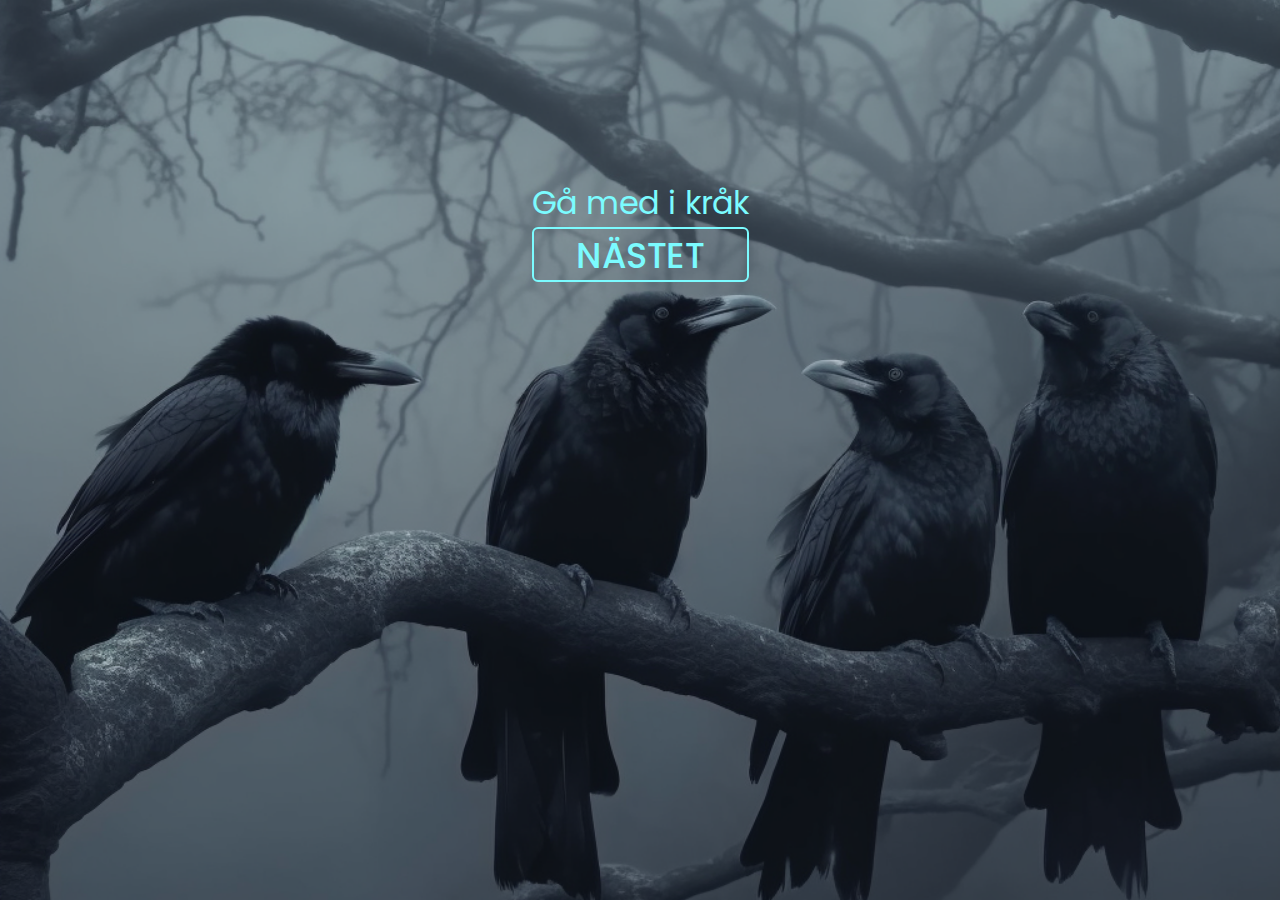
<file: login/index.html>
<!DOCTYPE html>
<html lang="en">
  <head>
    <meta charset="UTF-8" />
    <meta name="viewport" content="width=device-width, initial-scale=1.0" />
    <script src="script.js" defer></script>
    <link rel="stylesheet" href="styles.css" />
    <title>Kråknästet</title>
  </head>
  <body>
    <div class="content">
      <p>Gå med i kråk</p>
      <button class="btn-popup">NÄSTET</button>
    </div>
    <div class="wrapper">
      <span class="close"> x </span>
      <div class="form-box login">
        <h2>Logga in</h2>
        <form>
          <div class="input-box">
            <label for="email">E-post</label>

            <input type="email" name="email" reqired />
          </div>
          <div class="input-box">
            <label for="password">Lösenord</label>

            <input type="password" name="password" reqired />
          </div>
          <button type="submit" class="btn">Logga in</button>
          <div class="login-register">
            <p>
              Har du inte ett konto?
              <a href="#" class="register-link">Registrering</a>
            </p>
          </div>
        </form>
      </div>
    </div>

    <div class="wrapper-reg hidden">
      <span class="close"> x </span>
      <div class="form-box register">
        <h2>Registrering</h2>
        <form action="#">
          <div class="input-box">
            <label for="">E-post</label>
            <input type="email" reqired />
          </div>
          <div class="input-box">
            <label for="">Lösenord</label>
            <input type="password" reqired />
          </div>
          <button type="submit" class="btn" id="regBtn">Registrering</button>
        </form>
      </div>
    </div>
  </body>
</html>
</file>
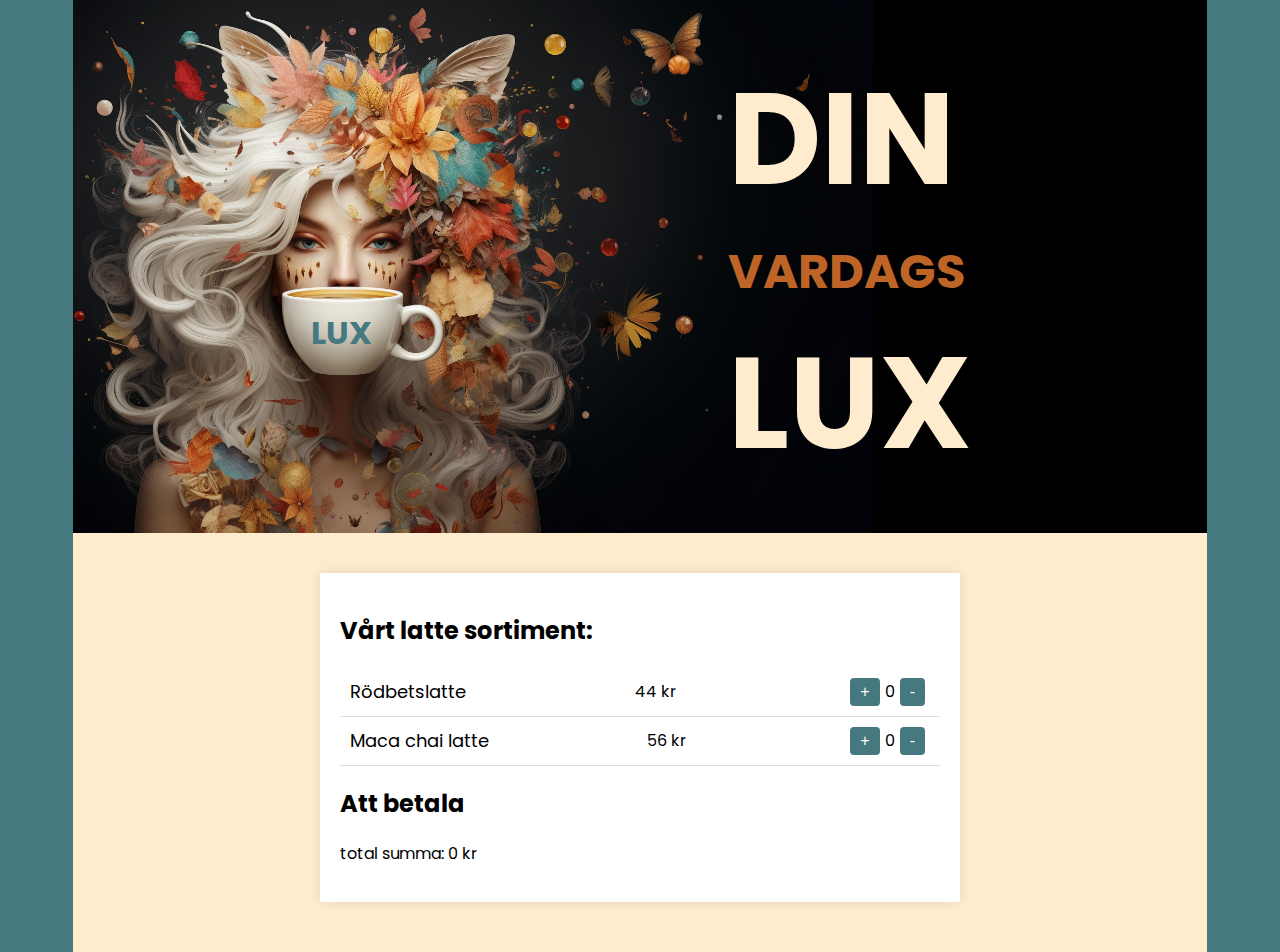
<file: coffee/coffee.html>
<!DOCTYPE html>
<html lang="en">
  <head>
    <meta charset="UTF-8" />
    <meta name="viewport" content="width=device-width, initial-scale=1.0" />
    <title>LatteLux</title>
    <script src="script.js" defer></script>
    <link rel="stylesheet" href="styles.css" />
  </head>
  <body>
    <div class="body-container">
      <header>
        <img class="bg" src="lux.png" />
        <span class="lux">LUX</span>
        <h1>Din<span class="nr1">vardags</span>lux</h1>
      </header>
      <main>
        <section class="order-container">
          <h2>Vårt latte sortiment:</h2>
          <div class="coffee-item" data-price="44">
            <span class="coffee-name">Rödbetslatte</span><span>44 kr</span>
            <div class="quantity-buttons">
              <button class="add-button">+</button>
              <span class="quantity">0</span>
              <button class="subtract-button">-</button>
            </div>
          </div>
          <div class="coffee-item" data-price="56">
            <span class="coffee-name">Maca chai latte</span><span>56 kr</span>
            <div class="quantity-buttons">
              <button class="add-button">+</button>
              <span class="quantity">0</span>
              <button class="subtract-button">-</button>
            </div>
          </div>
          <div class="total-section">
            <h2>Att betala</h2>
            <p>total summa: <span id="total-amount">0</span> kr</p>
          </div>
        </section>
      </main>
    </div>
  </body>
</html>
</file>
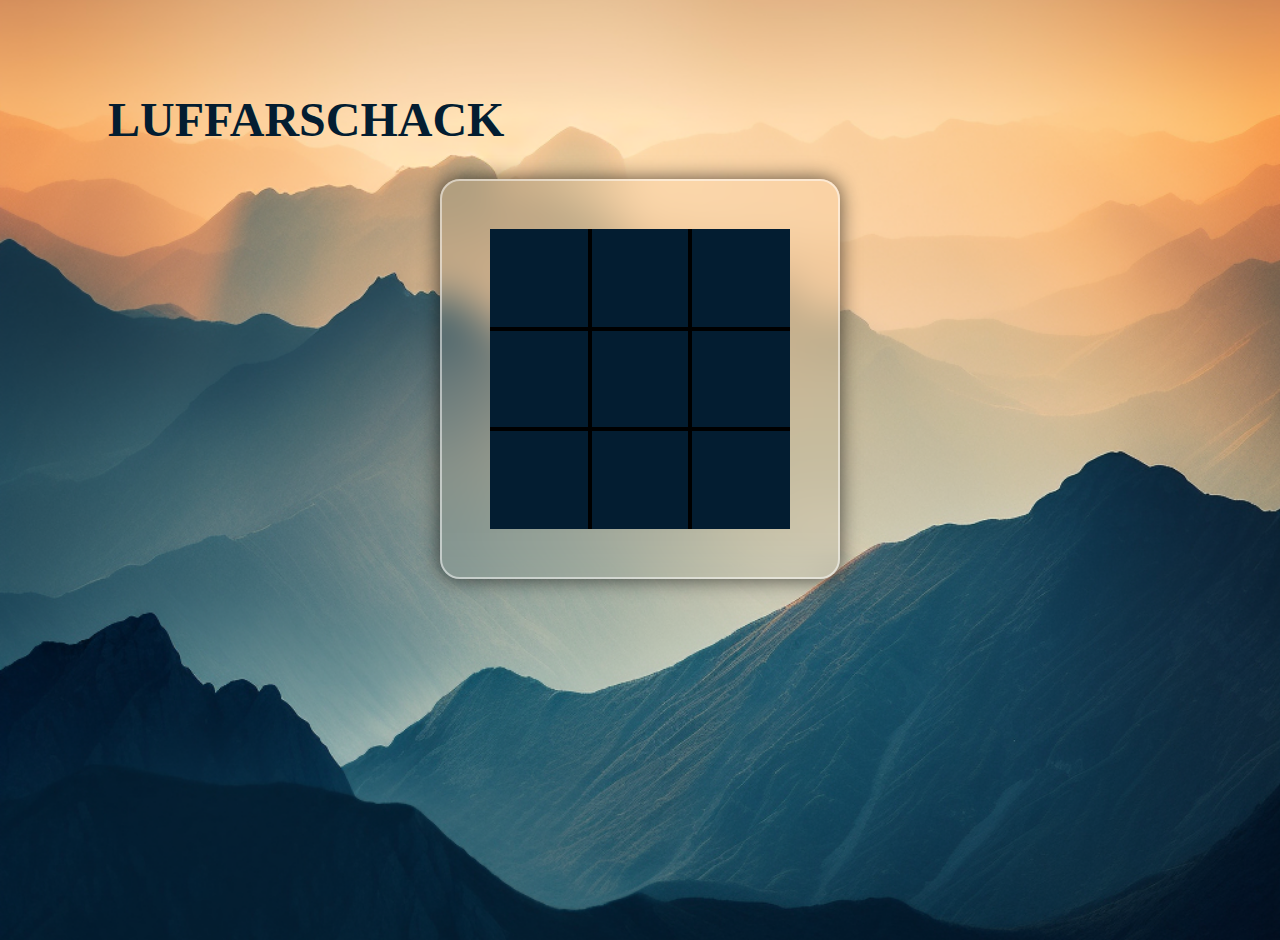
<file: tictac/luffaraschack.html>
<!DOCTYPE html>
<html lang="en">

<head>
  <meta charset="UTF-8">
  <title>Luffarschack</title>
  <meta name="viewport" content="width=device-width, initial-scale=1.0">
  <link rel="stylesheet" href="style.css">
  <script src="script.js" defer></script>
</head>
<body>
  <h1>Luffarschack</h1>
<div class="container">

  <div class="spelplan" id="spelplan">
    <div class="ruta" ruta-cell></div>
    <div class="ruta" ruta-cell></div>
    <div class="ruta" ruta-cell></div>
    <div class="ruta" ruta-cell></div>
    <div class="ruta" ruta-cell></div>
    <div class="ruta" ruta-cell></div>
    <div class="ruta" ruta-cell></div>
    <div class="ruta" ruta-cell></div>
    <div class="ruta" ruta-cell></div>
  </div>
  
  <div class="vinnare" id="vinstMeddelande">
    <div ruta-text></div>
    <button id="restart">Starta nytt spel</button>
  </div>
  
</div>

</body>
</html>
</file>
<file: login/styles.css>
@import url("https://fonts.googleapis.com/css2?family=Poppins&display=swap");

* {
  margin: 0;
  padding: 0;
  box-sizing: border-box;
  font-family: "Poppins", sans-serif;
}

body {
  display: flex;
  justify-content: center;
  align-items: center;
  flex-direction: column;
  min-height: 100vh;
  background: url("crows.png");
  background-size: cover;
  background-position: center;
}

.content {
  font-size: 2rem;
  color: rgb(123, 251, 255);
}

.btn-popup {
  width: 100%;
  height: 55px;
  background: transparent;
  border: 2px solid rgb(123, 251, 255);
  outline: none;
  border-radius: 6px;
  cursor: pointer;
  font-size: 1.1em;
  color: rgb(123, 251, 255);
  font-weight: 500;
}

.btn-popup:hover {
  background-color: rgb(123, 251, 255);
  color: black;
}

.wrapper,
.wrapper-reg {
  position: relative;
  width: 400px;
  height: 440px;
  background: transparent;
  border: 2px solid rgba(255, 255, 255, 0.5);
  border-radius: 20px;
  backdrop-filter: blur(20px);
  box-shadow: 0 0 30px black;
  display: flex;
  flex-direction: column;
  align-items: center;
  transform: scale(0);
  transition: transform 0.5s ease;
}

/* efter alla styling och med js */
.wrapper.hidden,
.wrapper-reg.hidden {
  display: none;
}

.popup {
  transform: scale(1);
}

.close {
  color: rgb(123, 251, 255);
  font-size: 2em;
  align-self: end;
  padding-right: 20px;
  cursor: pointer;
}

.form-box {
  width: 100%;
  padding: 0px 40px;
}

.form-box h2 {
  font-size: 2em;
  color: rgb(123, 251, 255);
  text-align: center;
}

.input-box {
  width: 100%;
  height: 50px;
  border-bottom: 2px solid rgb(123, 251, 255);
  margin: 30px 0;
}

 
.input-box label {
  font-size: 1em;
  color: rgb(123, 251, 255);
  top: -5px;
}

.input-box input {
  width: 100%;
  height: 50%;
  background: transparent;
  border: none;
  outline: none;
  font-size: 1em;
  color: rgb(123, 251, 255);
}


.form-box a {
  color: aliceblue;
  text-decoration: none;
  font-weight: 600;
}

.form-box a:hover {
  text-decoration: underline;
}

.btn {
  width: 100%;
  height: 45px;
  background-color: #162938;
  color: aliceblue;
  outline: none;
  border: 2px solid rgba(255, 255, 255, 0.5);
  border-radius: 6px;
  cursor: pointer;
  font-size: 1em;
  font-weight: 500;
}

.login-register {
  font-size: 0.9em;
  color: rgb(123, 251, 255);
  text-align: center;
  font-weight: 500;
  margin: 25px 0px;
}
</file>
<file: coffee/styles.css>
@import url("https://fonts.googleapis.com/css2?family=Poppins&display=swap");

:root {
  font-family: "Poppins", sans-serif;
  /* ---------------- Text ---------------- */

  --font-weight-400: 400;
  --font-weight-500: 500;
  --font-weight-700: 700;
  --font-weight-800: 800;

  /* ---------------- Färg ---------------- */
  --accent-clr: #be6426;
  --primary-clr: #46797f;
  --secondary-clr: #d0f8fa;
  --light-clr: blanchedalmond;
  --dark-clr: #002027;
}

body {

  background-color: var(--primary-clr);
  margin: 0;
  padding: 0;
}

.body-container {
  max-width: 1134px;
  margin: auto;
  background-color: var(--light-clr);
  padding-bottom: 10px;
}

header {
  background-color: black;
  color: var(--light-clr);
  position: relative;
  max-height: 533px;
}

.lux {
  position: absolute;
  top: 58%;
  left: 238px;
  font-size: 2em;
  font-weight: 700;
  color: var(--primary-clr);
}

.bg {
  max-width: 800px;
  max-height: 533px;
}

h1 {
  position: absolute;
  top: -42px;
  left: 655px;
  text-transform: uppercase;
  font-size: 8em;
}

h1 > span {
    display: block;
    font-size: 3rem;
    color: var(--accent-clr)
}


.order-container {
  max-width: 600px;
  margin: 40px auto;
  padding: 20px;
  background-color: #fff;
  box-shadow: 0 0 10px rgba(0, 0, 0, 0.1);
}

.coffee-item {
  display: flex;
  justify-content: space-between;
  align-items: center;
  padding: 10px;
  border-bottom: 1px solid #ddd;
}

.coffee-name {
  font-size: 18px;
}

.quantity-buttons {
  display: flex;
  align-items: center;
}

.quantity-buttons button {
  background-color: var(--primary-clr);
  color: #fff;
  border: none;
  cursor: pointer;
  padding: 5px 10px;
  font-size: 16px;
  margin: 0 5px;
  border-radius: 4px;
}
</file>
<file: tictac/style.css>
*,
*::after,
*::before {
  box-sizing: border-box;
}
body {
height: 100vh;
  background: url("mountain.png");
  max-width: 100%;
  background-size: cover;
  background-position: center;
}

body > h1 {
padding: 60px 0 0 100px;
font-size: 3rem;
text-transform:uppercase;
font-weight: 800;
color: #031d31;
}

.container {
  display: flex;
  justify-content: center;
  align-items: center;
}


.spelplan {
  display: grid;
  justify-content: center;
  align-content: center;
  grid-template-columns: repeat(3, auto);
  background: transparent;
  border: 2px solid rgba(255, 255, 255, 0.5);
  border-radius: 20px;
  backdrop-filter: blur(20px);
  box-shadow: 0 0 20px rgba(0, 0, 0, 0.652);
  width: 400px;
  height: 400px;
}

.ruta {
  width: 100px;
  height: 100px;
  border: 2px solid black;
  background-color: #031d31;
  display: flex;
  justify-content: center;
  align-items: center;
  position: relative;
  cursor: pointer;
}

.ruta.x,
.ruta.circle {
  cursor: not-allowed;
}

.ruta.x::before,
.ruta.x::after {
  background-color: white;
}

.spelplan.x .ruta:not(.x):not(.circle):hover::before,
.spelplan.x .ruta:not(.x):not(.circle):hover::after {
  background-color: rgba(255, 255, 255, 0.5);
}

.ruta.x::before,
.ruta.x::after,
.spelplan.x .ruta:not(.x):not(.circle):hover::before,
.spelplan.x .ruta:not(.x):not(.circle):hover::after {
  content: "";
  position: absolute;
  width: calc((100px * 0.9) * 0.1);
  /*width: 100px;*/
  height: calc(100px * 0.9);
  /*height: 100px;*/
}

.ruta.x::before,
.spelplan.x .ruta:not(.x):not(.circle):hover::before {
  transform: rotate(-45deg);
}

.ruta.x::after,
.spelplan.x .ruta:not(.x):not(.circle):hover::after {
  transform: rotate(45deg);
}

.ruta.circle::before {
  background-color: #2c4143;
}

.spelplan.circle .ruta:not(.x):not(.circle):hover::before {
  background-color: rgba(44, 65, 67, 0.5);
}

.ruta.circle::before,
.ruta.circle::after,
.spelplan.circle .ruta:not(.x):not(.circle):hover::before,
.spelplan.circle .ruta:not(.x):not(.circle):hover::after {
  content: "";
  position: absolute;
  border-radius: 50%;
}

.ruta.circle::before,
.spelplan.circle .ruta:not(.x):not(.circle):hover::before {
  height: calc(100px * 0.9);
  width: calc(100px * 0.9);
}

.ruta.circle::after,
.spelplan.circle .ruta:not(.x):not(.circle):hover::after {
  height: calc((100px * 0.9) * 0.8);
  width: calc((100px * 0.9) * 0.8);
  background-color: #8bdcb7;
}

.vinnare {
  top: 0;
  left: 0;
  bottom: 0;
  right: 0;
  position: fixed;
  background-color: #2c4143;
  display: none;
  /*display: flex;*/
  flex-direction: column;
  justify-content: center;
  align-items: center;
  color: white;
  font-size: 3rem;
}

#restart {
  background-color: #8bdcb7;
  color: white;
  font-size: 2rem;
  padding: 10px;
  cursor: pointer;
}

#restart:hover {
  background-color: #7018c5;
}

.vinnare.visa {
  display: flex;
}

.ruta:first-child,
.ruta:nth-child(2),
.ruta:nth-child(3) {
  border-top: none;
}

.ruta:first-child,
.ruta:nth-child(4),
.ruta:nth-child(7) {
  border-left: none;
}

.ruta:nth-child(3),
.ruta:nth-child(6),
.ruta:last-child {
  border-right: none;
}

.ruta:nth-child(7),
.ruta:nth-child(8),
.ruta:last-child {
  border-bottom: none;
}
</file>
